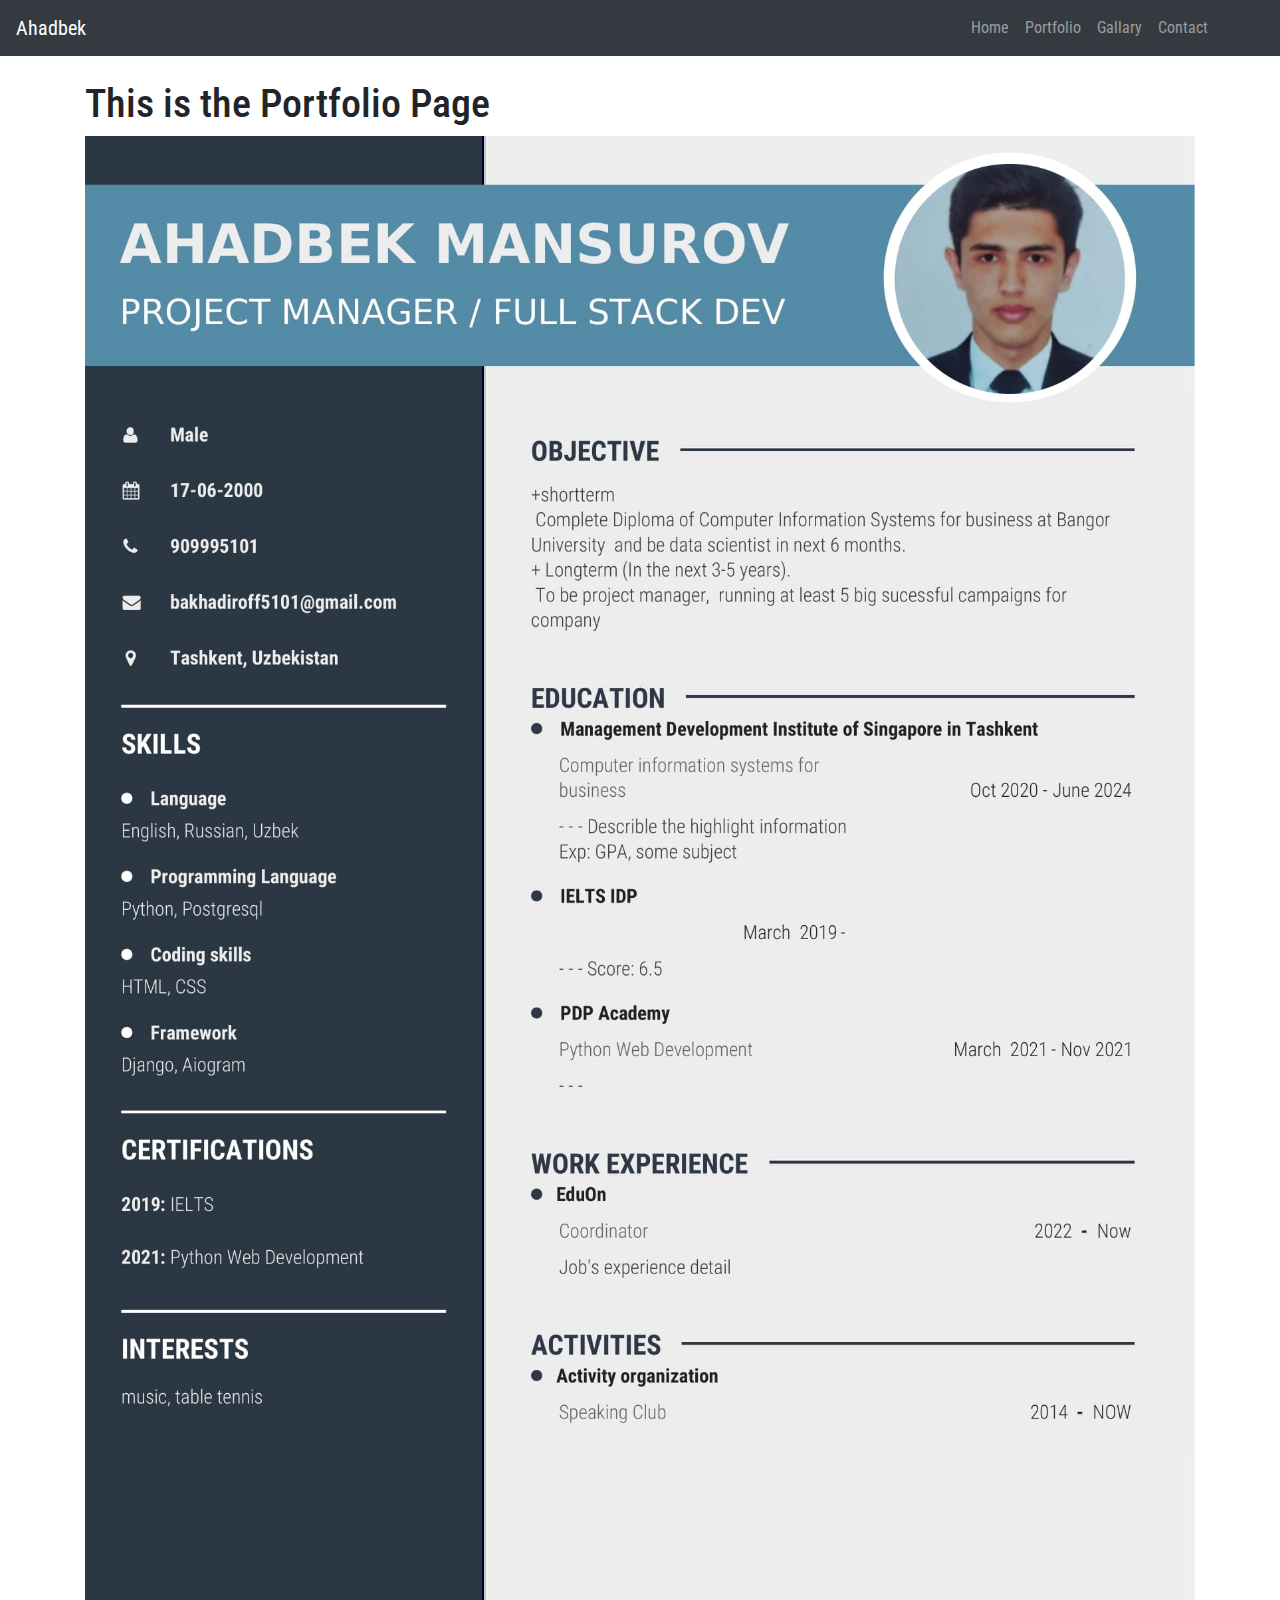
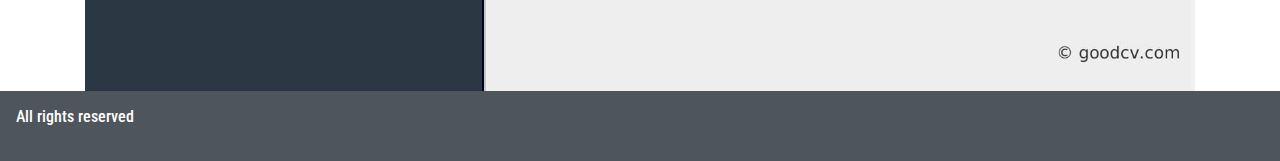
<file: portfolio.html>
<!DOCTYPE html>
<html lang="en">
<head>
    <meta charset="UTF-8">

    <meta name="viewport" content="width=device-width, initial-scale=1.0">
    <title>My Personal Website | Portfolio Page</title>
    <link rel="stylesheet" href="boot/css/bootstrap.css">
    <link rel="stylesheet" href="css/style.css">
    <link rel="preconnect" href="https://fonts.googleapis.com">
    <link rel="preconnect" href="https://fonts.gstatic.com" crossorigin>
    <link href="https://fonts.googleapis.com/css2?family=Roboto+Condensed&display=swap" rel="stylesheet">
</head>
<body>

 <nav class="navbar navbar-expand-lg navbar-dark bg-dark">
        <a class="navbar-brand" href="#">Ahadbek</a>
        <button class="navbar-toggler" type="button" data-toggle="collapse" data-target="#navbarTogglerDemo02" aria-controls="navbarTogglerDemo02" aria-expanded="false" aria-label="Toggle navigation">
          <span class="navbar-toggler-icon"></span>
        </button>

        <div class="collapse navbar-collapse" id="navbarTogglerDemo02">
          <ul class="navbar-nav ml-auto mt-2 mt-lg-0 mr-5">
            <li class="nav-item">
              <a class="nav-link" href=index.html>Home</a>
            </li>
            <li class="nav-item">
              <a class="nav-link" href="portfolio.html">Portfolio</a>
            </li>
            <li class="nav-item">
              <a class="nav-link " href="gallery.html">Gallary</a>
            </li>

              <li class="nav-item">
                <a class="nav-link " href="contacts.html">Contact</a>
              </li>
          </ul>

        </div>
      </nav>




    <main class="container mt-4">
        <h1>This is the Portfolio Page</h1>
        <img class="img-fluid" src="img/cv.jpg" alt="">
        
    </main>
    <footer>
<h6 class="pl-3 pt-3 text-white"> All rights reserved </h6>
    </footer>
   <script src="https://code.jquery.com/jquery-3.2.1.slim.min.js" integrity="sha384-KJ3o2DKtIkvYIK3UENzmM7KCkRr/rE9/Qpg6aAZGJwFDMVNA/GpGFF93hXpG5KkN" crossorigin="anonymous"></script>
<script src="https://cdn.jsdelivr.net/npm/popper.js@1.12.9/dist/umd/popper.min.js" integrity="sha384-ApNbgh9B+Y1QKtv3Rn7W3mgPxhU9K/ScQsAP7hUibX39j7fakFPskvXusvfa0b4Q" crossorigin="anonymous"></script>
<script src="https://cdn.jsdelivr.net/npm/bootstrap@4.0.0/dist/js/bootstrap.min.js" integrity="sha384-JZR6Spejh4U02d8jOt6vLEHfe/JQGiRRSQQxSfFWpi1MquVdAyjUar5+76PVCmYl" crossorigin="anonymous"></script>
    <script src="js/script.js"></script>
</body>
</html>
</file>
<file: css/style.css>
body{
    font-family: 'Roboto Condensed', sans-serif;
}

.back{
    background-image: url("../img/main.jpg");
    background-repeat: no-repeat;
    background-size: cover;
    width: 100%;
    height: 900px;
}


.img-width{
    width: 1000px;
    height: 900px;
}

.parent_about{
    display: flex;
    flex-wrap: wrap;
}
.img_about{
    width: 46%;
    margin-left: 2%;
    margin-right: 2%;
    margin-bottom: 5%;


}

.text_about{
    width: 50%;

}
.text_about h1{
    text-align: center;
}
.text_about p{
    font-size: 17px;
}
.text_about ul{
    padding: 10px;
    margin-left: 15px;
}
.text_about ul li{
    font-size:17px;
    margin-top: 20px;
    margin-bottom: 20px;
}
#img{
    width: 900px;
}



/*
Video css
*/



@media (min-width: 445.1px) and (max-width: 1200px){
    .img_about{
    	width: 100%;
        margin:0;
        padding:0;

    }
    .back{
        width: 100%;
        height: 900px;
    }
    #img{
        width: 100%;
        margin-bottom: 3%;
        height: 800px;

    }
    .text_about{
		width: 100%;
    	padding-left: 5px;
    	padding-right: 5px;
    }
	.box{
		width: 96%;
		margin-left: 2%;
		margin-right: 2%;
	}
    .text_open{
		width: 96%;
		margin-left: 2%;
		margin-right: 2%;
		margin-bottom: 12px;
	}





}






.intro{
    display: flex;
    align-items: center;
    height: 60vh;
}
.galary{
    width: 397px;
    height: 397px;
}
.intro img{
    width: 100%;
    border-radius: 50%;
    border: 3px solid lightblue;
    overflow: hidden;
}

.name{
    font-size: 30px;
    text-align: center;
    
}

.position{
    font-size: 70px;
    text-align: center;    
}

.location{
    font-size: 65px;
    text-align: center;   
    color: red; 
}

.description{
    font-size: 20px;
    text-align: center;
}

@media(max-width:756px) {
    .position{
        font-size: 35px;
        text-align: center;    
    }
    
    .location{
        font-size: 30px;
        text-align: center;   
        color: red; 
    }

    .intro img{
        width: 400px;
        border-radius: 50%;
        border: 3px solid lightblue;
        overflow: hidden;
    }
}

footer{
    height: 70px;
    background-color: #4e555b;
}
</file>
